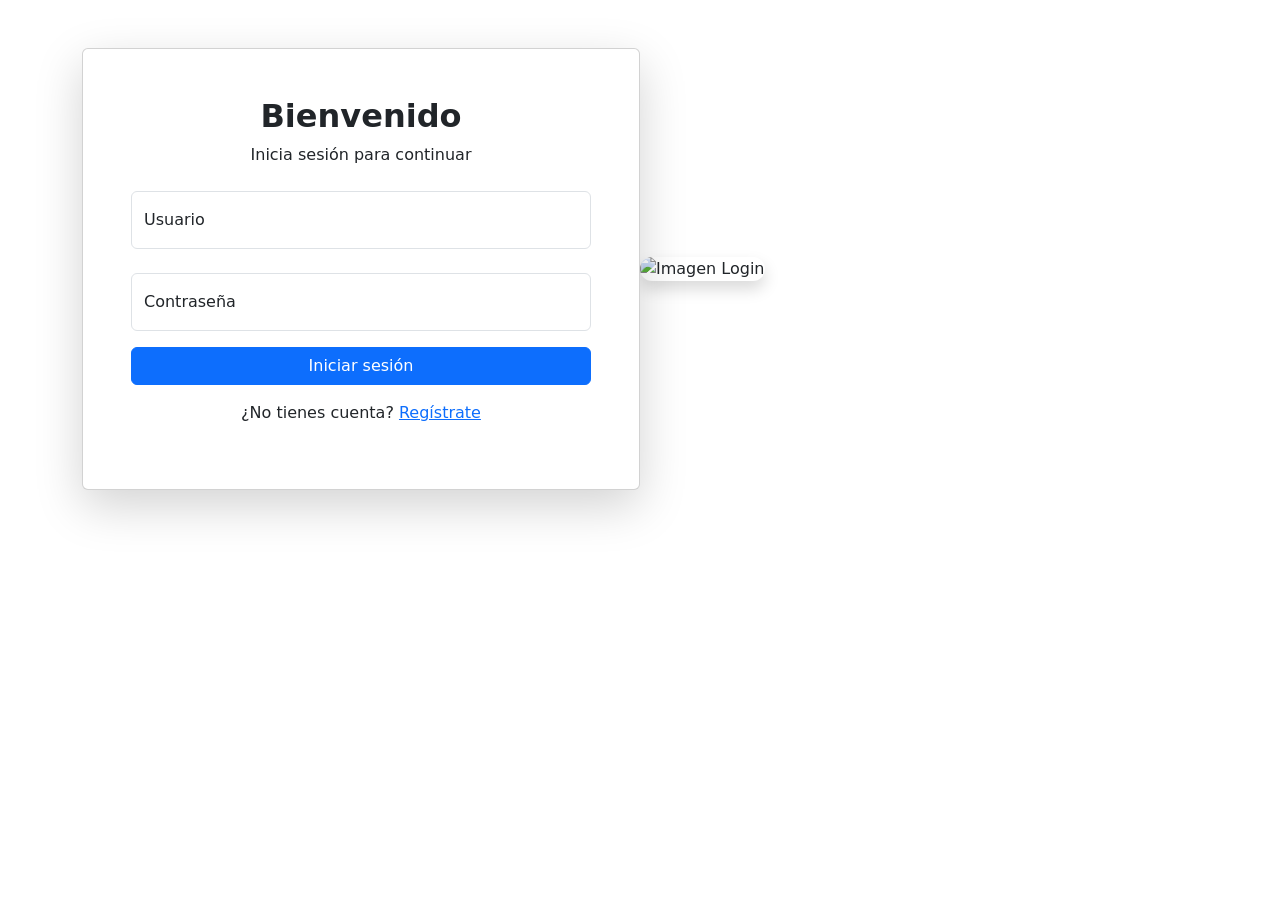
<file: src/main/resources/templates/index.html>
<!DOCTYPE html>
<html lang="es">
<head>
    <meta charset="UTF-8">
    <title>Login</title>
    <meta name="viewport" content="width=device-width, initial-scale=1.0">

    <!-- Bootstrap -->
    <link href="https://cdn.jsdelivr.net/npm/bootstrap@5.3.8/dist/css/bootstrap.min.css" rel="stylesheet">
    <link rel="stylesheet" th:href="@{/css/styles.css}">


    <!-- Google Font -->
    <link href="https://fonts.googleapis.com/css2?family=Poppins:wght@400;500;600;700&display=swap" rel="stylesheet">

</head>

<body>

<main>
<section class="text-center text-lg-start">

  <div class="container py-5">
    <div class="row g-0 align-items-center">

      <!-- LOGIN -->
      <div class="col-lg-6 mb-5 mb-lg-0">
        <div class="card cascading-right bg-white shadow-lg">
          <div class="card-body p-5 text-center">

            <h2 class="fw-bold mb-2">Bienvenido</h2>
            <p class="subtitle mb-4">Inicia sesión para continuar</p>

            <form id="loginForm">

              <!-- Email -->
              <div class="form-floating mb-4">
                <input type="usuario" id="email" class="form-control" placeholder="Usu">
                <label for="text">Usuario</label>
              </div>

              <!-- Password -->
              <div class="form-floating mb-3">
                <input type="password" id="password" class="form-control" placeholder="Contraseña">
                <label for="password">Contraseña</label>
              </div>



              <!-- Submit -->
              <button type="submit" class="btn btn-primary w-100 mb-3">
                Iniciar sesión
              </button>

              <p class="subtitle">
                ¿No tienes cuenta?
                <a href="#" class="form-link text-primary fw-medium">Regístrate</a>
              </p>

            </form>

          </div>
        </div>
      </div>

      <!-- IMAGEN -->
      <div class="col-lg-6 mb-5 mb-lg-0">
        <img th:src="@{/img/fondo.png}" alt="Imagen Login" class="w-100 rounded-4 shadow login-img">
      </div>

    </div>
  </div>

</section>
</main>

<script src="https://cdn.jsdelivr.net/npm/bootstrap@5.3.8/dist/js/bootstrap.bundle.min.js"></script>
<script th:src="@{/js/login.js}"></script>
</body>
</html>
</file>
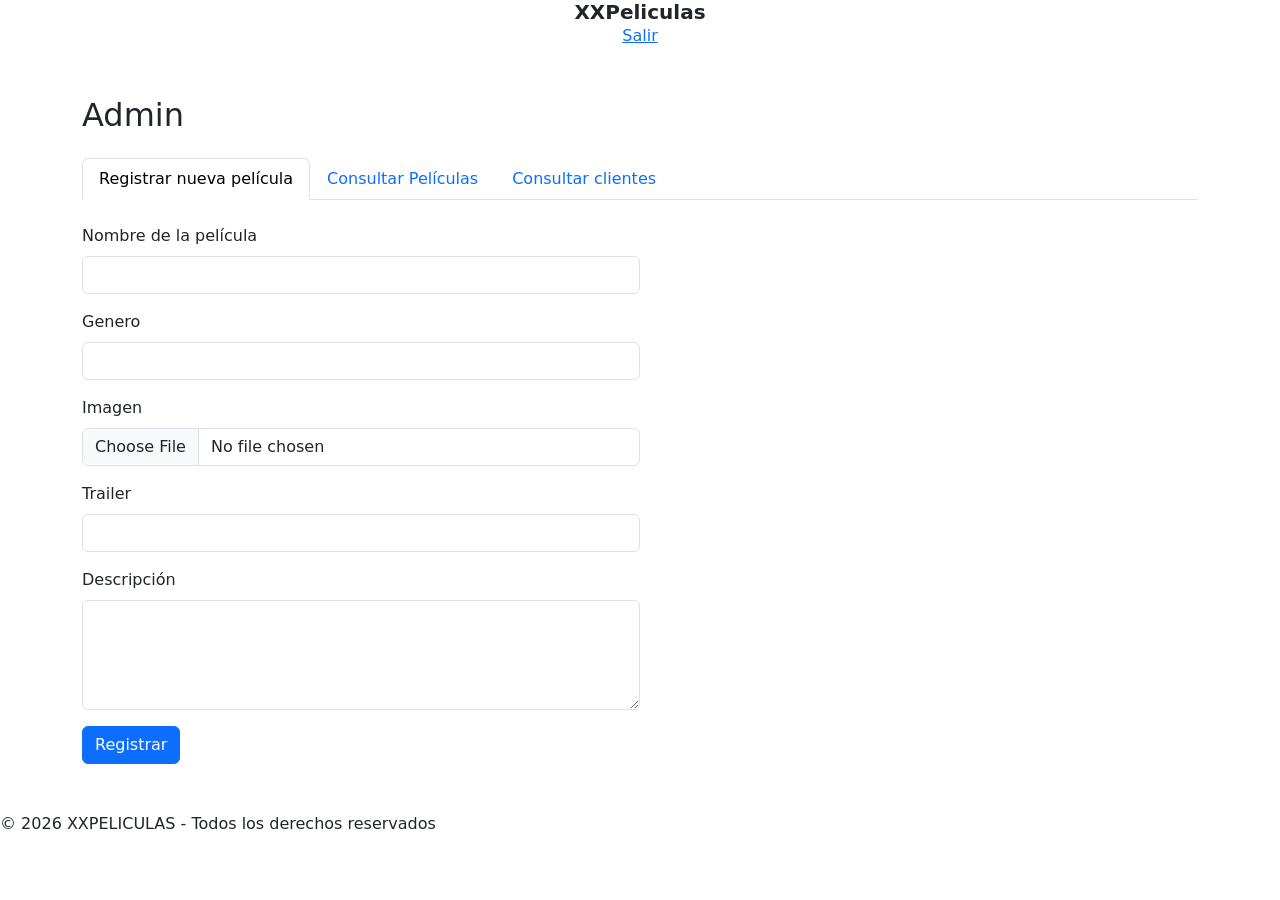
<file: src/main/resources/templates/admin.html>
<!DOCTYPE html>
<html lang="es">
<head>
<meta charset="UTF-8">
<meta name="viewport" content="width=device-width, initial-scale=1.0">
<title>Plataforma Streaming</title>

<link href="https://cdn.jsdelivr.net/npm/bootstrap@5.3.8/dist/css/bootstrap.min.css" rel="stylesheet">
<link href="https://fonts.googleapis.com/css2?family=Poppins:wght@400;500;600&display=swap" rel="stylesheet">
<link rel="stylesheet" th:href="@{/css/tuneado.css}">
</head>

<body>

<!-- HEADER -->
<header class="main-header">
    <div class="container text-center">
        <h5 class="fw-bold mb-0 text-dark">XXPeliculas</h5>
        <a href="/auth/logout">Salir</a>
    </div>
</header>
<!-- CONTENIDO -->
<div class="container py-5">
<div class="dashboard-wrapper">

<h2 class="mb-4">Admin </h2>

<!-- TABS -->
<ul class="nav nav-tabs mb-4">
    <li class="nav-item">
        <button class="nav-link active" data-bs-toggle="tab" data-bs-target="#registrar">
            Registrar nueva película
        </button>
    </li>

    <li class="nav-item">
        <button class="nav-link" data-bs-toggle="tab" data-bs-target="#peliculas">
            Consultar Películas
        </button>
    </li>

    <li class="nav-item">
        <button class="nav-link" data-bs-toggle="tab" data-bs-target="#clientes">
            Consultar clientes
        </button>
    </li>
</ul>

<div class="tab-content">

<!-- REGISTRAR -->
<div class="tab-pane fade show active" id="registrar">
<form class="col-md-6" method="post">

<div class="mb-3">
<label class="form-label">Nombre de la película</label>
<input id="nombre" type="text" class="form-control">
</div>

<div class="mb-3">
<label class="form-label">Genero</label>
<input id="genero" type="text" class="form-control">
</div>

<div class="mb-3">
<label class="form-label">Imagen</label>
<input id="url" type="file" class="form-control">
</div>

<div class="mb-3">
    <label class="form-label">Trailer</label>
    <input id="trailerURL" type="text" class="form-control">
</div>

<div class="mb-3">
<label class="form-label">Descripción</label>
<textarea id="descripcion" class="form-control" rows="4"></textarea>
</div>

<button type="submit" id="btnGuardar" class="btn btn-primary">Registrar</button>

</form>
</div>

<!-- CONSULTAR PELICULAS -->
<div class="tab-pane fade" id="peliculas">

<table id="tableMovies" class="table table-hover">
<thead>
<tr>
<th>IMAGEN</th>
<th>NOMBRE DE LA PELÍCULA</th>
<th>GENERO</th>
<th>DESCRIPCIÓN</th>
<th>ACCIONES</th>
</tr>
</thead>
<tbody>

</tbody>
</table>

</div>

<!-- CONSULTAR CLIENTES -->
<div class="tab-pane fade" id="clientes">

<form class="col-md-8 mb-4">

<div class="row mb-3">
<div class="col">
<label>Nombre</label>
<input id="nombre" type="text" class="form-control">
</div>
<div class="col">
<label>Clave</label>
<input disabled id="password" type="text" class="form-control" >
</div>
</div>

<div class="mb-3">
<label>Apellido Paterno</label>
<input id="apellidoP" type="text" class="form-control">
</div>

<div class="mb-3">
<label>Apellido Materno</label>
<input id="apellidoM" "text" class="form-control">
</div>

<div class="mb-3">
<label>Correo electrónico</label>
<input id="email" type="email" class="form-control">
</div>

<button type="submit" id="btnRegistrarClientes" class="btn btn-primary">Registrar</button>

</form>

<table id="tableClientes" class="table table-hover">
<thead>
<tr>
<th>Nombre completo</th>
<th>Correo / Usuario</th>
<th>Fecha de Registro</th>
<th>Acciones</th>
</tr>
</thead>
<tbody>
<tr>
<td></td>
<td></td>
<td></td>
<td>
<button class="btn btn-sm btn-danger">Eliminar</button>
<button class="btn btn-sm btn-primary">Activar</button>
</td>
</tr>
</tbody>
</table>

</div>

</div>
</div>
</div>

<!-- FOOTER -->
<footer class="main-footer">
    © 2026 XXPELICULAS - Todos los derechos reservados
</footer>
<script src="https://cdn.jsdelivr.net/npm/bootstrap@5.3.8/dist/js/bootstrap.bundle.min.js"></script>
<script th:src="@{/js/admin.js}"></script>
</body>
</html>
</file>
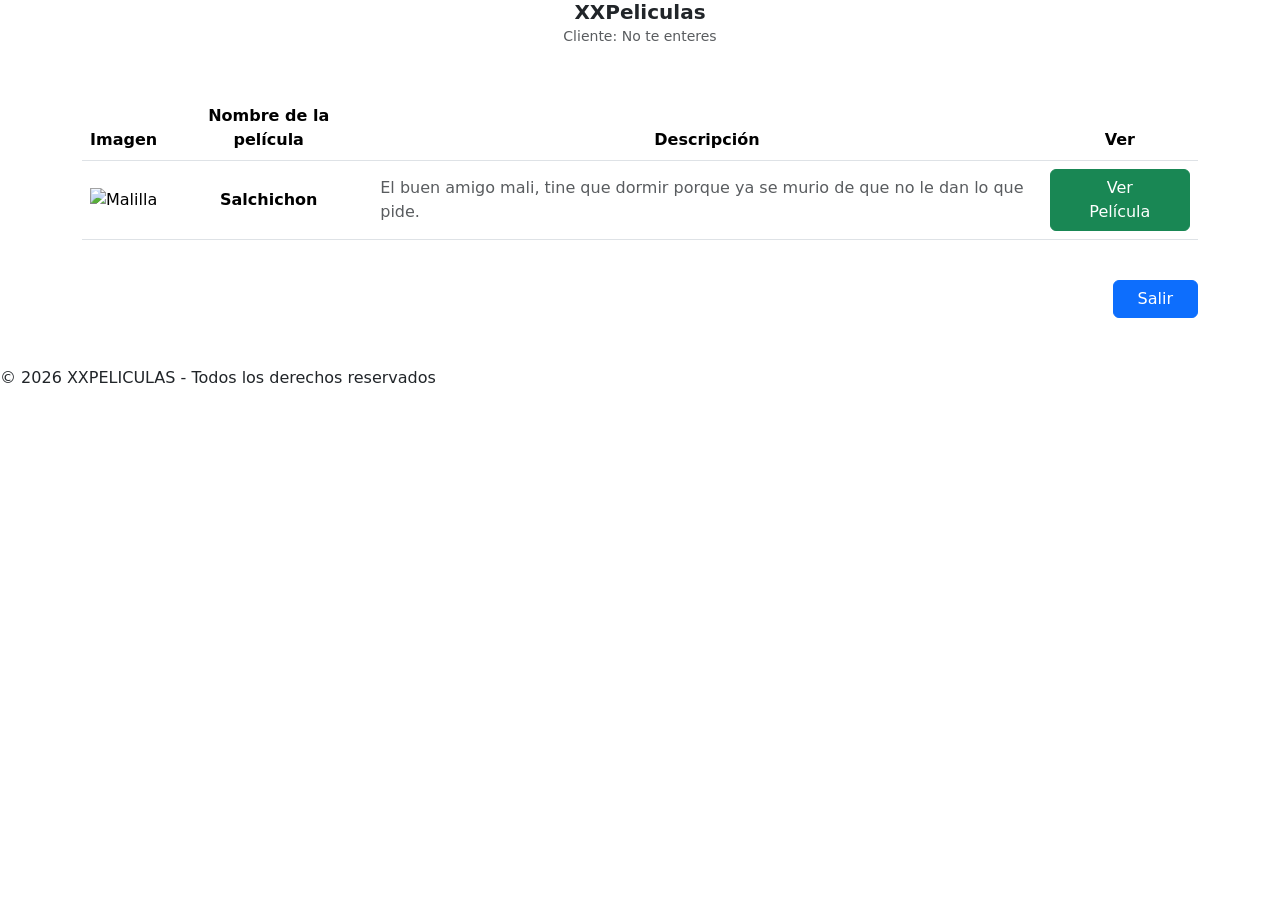
<file: src/main/resources/templates/cliente.html>
<!DOCTYPE html>
<html lang="es">
<head>
<meta charset="UTF-8">
<meta name="viewport" content="width=device-width, initial-scale=1.0">
<title>Plataforma Streaming</title>

<link href="https://cdn.jsdelivr.net/npm/bootstrap@5.3.8/dist/css/bootstrap.min.css" rel="stylesheet">
<link href="https://fonts.googleapis.com/css2?family=Poppins:wght@400;600;700&display=swap" rel="stylesheet">
<link rel="stylesheet" th:href="@{/css/patroncito.css}">

</head>

<body>


    
<header class="main-header">
    <div class="container text-center">
        <h5 class="fw-bold mb-0">XXPeliculas</h5>
        <small class="text-muted">Cliente: No te enteres</small>
    </div>
</header>
<!-- CONTENIDO -->
<div class="container my-5">
    <div class="table-container">

        <div class="table-responsive">
            <table id="movieBody" class="table align-middle text-center">
                <thead>
                    <tr>
                        <th>Imagen</th>
                        <th>Nombre de la película</th>
                        <th>Descripción</th>
                        <th>Ver</th>
                    </tr>
                </thead>
                <tbody>

                    <tr>
                        <td>
                            <img th:src="@{/img/malilla.png}" class="movie-img" alt="Malilla">
                        </td>
                        <td class="fw-bold">
                            Salchichon
                        </td>
                        <td class="text-muted text-start">
                            El buen amigo mali, tine que dormir porque ya se murio de que
                            no le dan lo que pide.
                        </td>
                        <td>
                            <button class="btn btn-success px-4">
                                Ver Película
                            </button>
                        </td>
                    </tr>

                </tbody>
            </table>
        </div>

        <div class="text-end mt-4">
            <button id="btnSalir" class="btn btn-primary px-4">
                Salir
            </button>
        </div>

    </div>
</div>
<!-- FOOTER -->
<footer class="main-footer">
    © 2026 XXPELICULAS - Todos los derechos reservados
</footer>

<div class="modal fade" id="trailerModal" tabindex="-1" aria-hidden="true">
  <div class="modal-dialog modal-lg modal-dialog-centered">
    <div class="modal-content bg-dark text-white">
      <div class="modal-header border-0">
        <h5 class="modal-title" id="trailerTitle">Ver Tráiler</h5>
        <button type="button" class="btn-close btn-close-white" data-bs-dismiss="modal" aria-label="Close"></button>
      </div>
      <div class="modal-body p-0">
        <div class="ratio ratio-16x9">
            <iframe id="trailerVideo" 
                    src="" 
                    allow="accelerometer; autoplay; clipboard-write; encrypted-media; gyroscope; picture-in-picture" 
                    allowfullscreen>
            </iframe>
        </div>
      </div>
    </div>
  </div>
</div>

<script src="https://cdn.jsdelivr.net/npm/bootstrap@5.3.8/dist/js/bootstrap.bundle.min.js"></script>
<script th:src="@{/js/cliente.js}"></script>
</body>
</html>
</file>
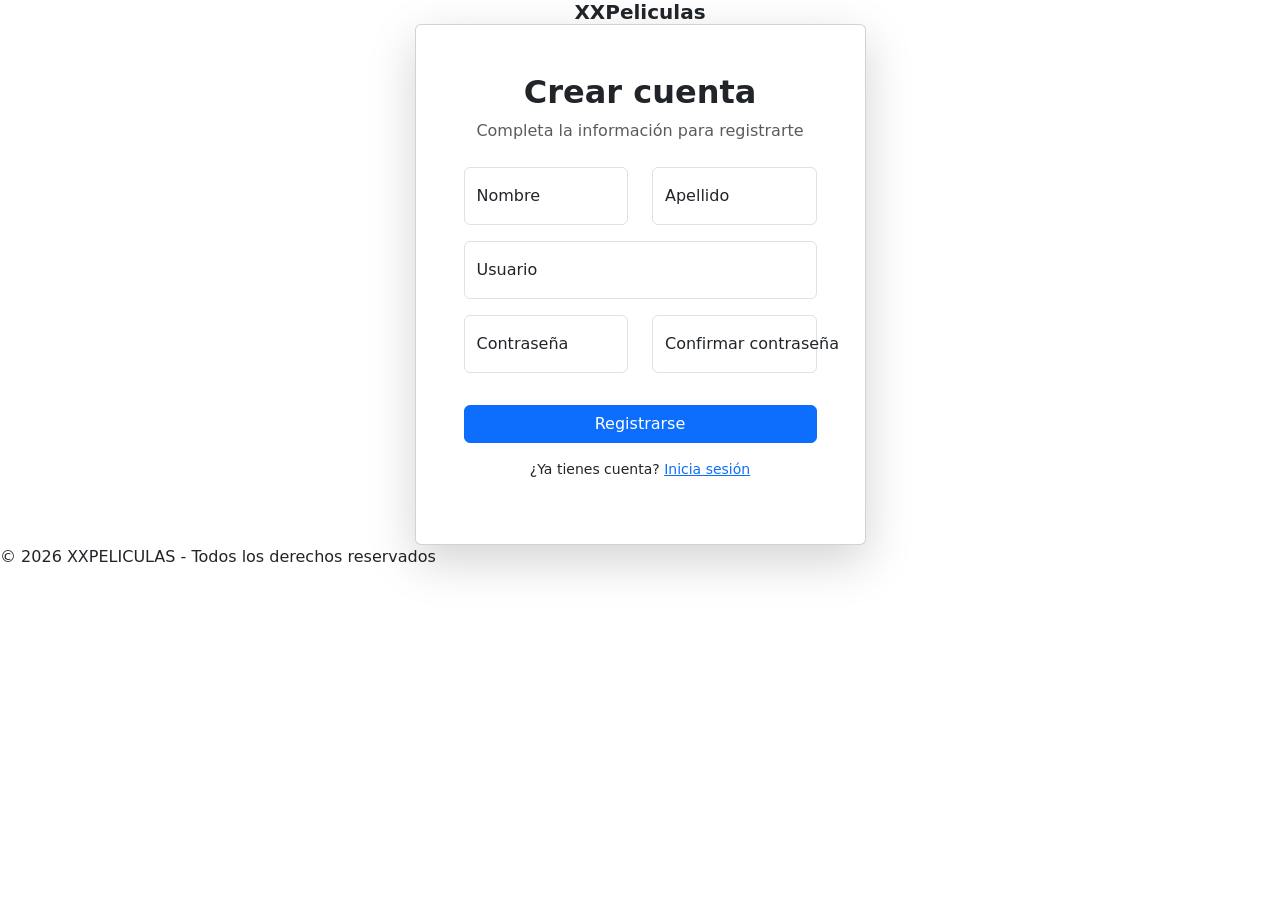
<file: src/main/resources/templates/registro.html>
<!DOCTYPE html>
<html lang="es">
<head>
<meta charset="UTF-8">
<meta name="viewport" content="width=device-width, initial-scale=1.0">
<title>Registro</title>

<link href="https://cdn.jsdelivr.net/npm/bootstrap@5.3.8/dist/css/bootstrap.min.css" rel="stylesheet">
<link rel="stylesheet" th:href="@{/css/semituneado.css}">
<link href="https://fonts.googleapis.com/css2?family=Poppins:wght@400;600;700&display=swap" rel="stylesheet">

<style>

</style>
</head>

<body>

<!-- HEADER -->
<header class="main-header">
    <div class="container text-center">
        <h5 class="fw-bold mb-0 text-dark">XXPeliculas</h5>
    </div>
</header>

<!-- CONTENIDO -->
<main class="flex-grow-1 d-flex align-items-center">
    <div class="container">
        <div class="row justify-content-center">
            <div class="col-lg-5 col-md-7">

                <div class="card auth-card shadow-lg">
                    <div class="card-body p-5 text-center">

                        <h2 class="fw-bold mb-2">Crear cuenta</h2>
                        <p class="text-muted mb-4">Completa la información para registrarte</p>

                        <form>

                            <div class="row">
                                <div class="col-md-6">
                                    <div class="form-floating mb-3">
                                        <input type="text" class="form-control" placeholder="Nombre">
                                        <label>Nombre</label>
                                    </div>
                                </div>
                                <div class="col-md-6">
                                    <div class="form-floating mb-3">
                                        <input type="text" class="form-control" placeholder="Apellido">
                                        <label>Apellido</label>
                                    </div>
                                </div>
                            </div>

                            <div class="form-floating mb-3">
                                <input type="text" class="form-control" placeholder="Correo">
                                <label>Usuario</label>
                            </div>

                            <div class="row">
                                <div class="col-md-6">
                                    <div class="form-floating mb-3">
                                        <input type="password" class="form-control" placeholder="Contraseña">
                                        <label>Contraseña</label>
                                    </div>
                                </div>
                                <div class="col-md-6">
                                    <div class="form-floating mb-3">
                                        <input type="password" class="form-control" placeholder="Confirmar">
                                        <label>Confirmar contraseña</label>
                                    </div>
                                </div>
                            </div>

                            <button type="submit" class="btn btn-primary w-100 mt-3">
                                Registrarse
                            </button>

                            <p class="mt-3 small">
                                ¿Ya tienes cuenta?
                                <a href="#" class="text-primary fw-medium">Inicia sesión</a>
                            </p>

                        </form>

                    </div>
                </div>

            </div>
        </div>
    </div>
</main>

<!-- FOOTER -->
<footer class="main-footer">
    © 2026 XXPELICULAS - Todos los derechos reservados
</footer>

<script src="https://cdn.jsdelivr.net/npm/bootstrap@5.3.8/dist/js/bootstrap.bundle.min.js"></script>

</body>
</html>
</file>
